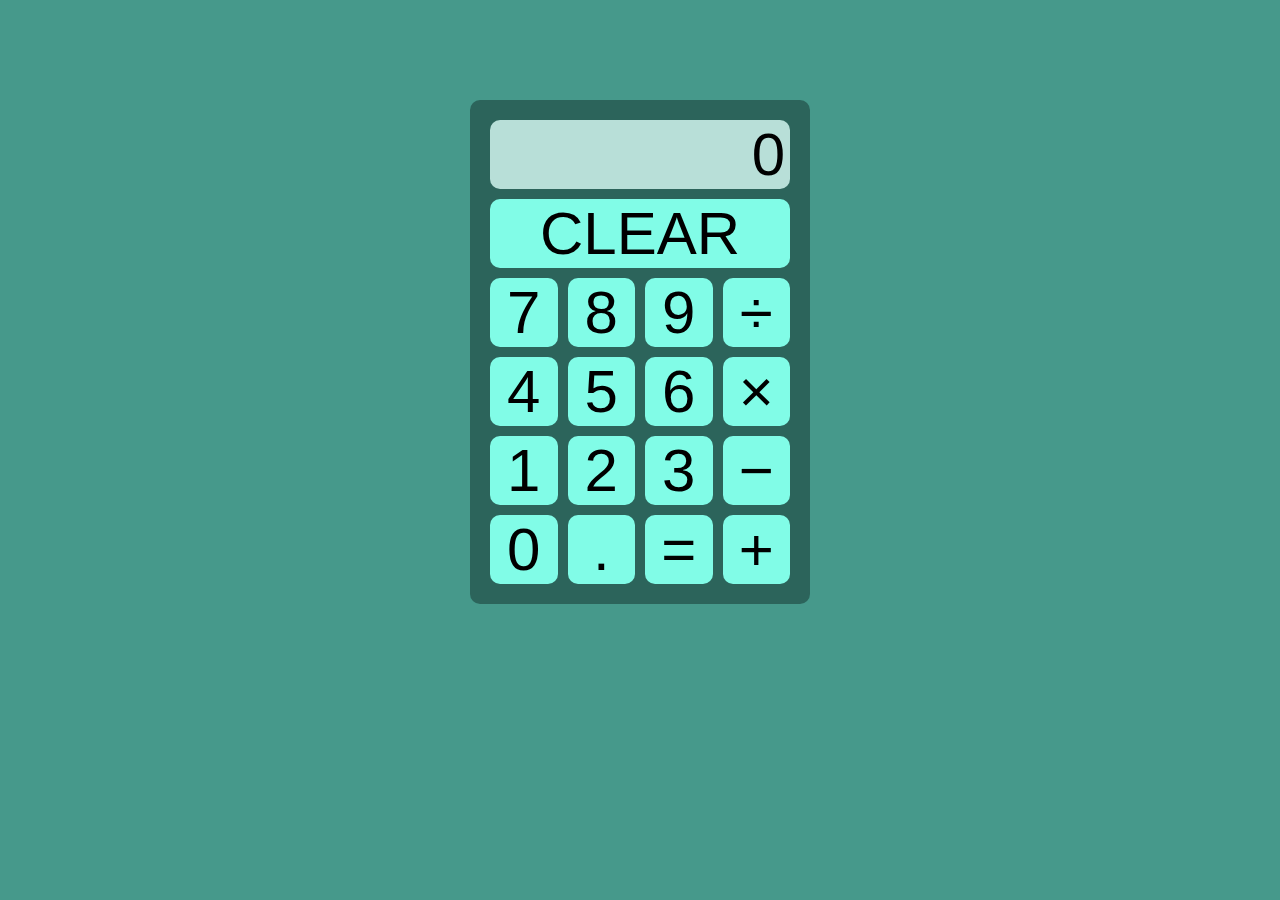
<file: calculator/index.html>
<!DOCTYPE html>
<html>
  <head>
    <title>calculator</title>
    <link rel="stylesheet" href="style.css" />
  </head>
  <body>
    <div class="container">
      <div class="row">
        <div id="screen" class="screen">0</div>
      </div>
      <div class="row">
        <div id="clear" class="clear button">CLEAR</div>
      </div>
      <div class="row">
        <div id="7" class="number button">7</div>
        <div id="8" class="number button">8</div>
        <div id="9" class="number button">9</div>
        <div id="/" class="operation button"><span>&#247;</span></div>
      </div>
      <div class="row">
        <div id="4" class="number button">4</div>
        <div id="5" class="number button">5</div>
        <div id="6" class="number button">6</div>
        <div id="*" class="operation button"><span>&#215;</span></div>
      </div>
      <div class="row">
        <div id="1" class="number button">1</div>
        <div id="2" class="number button">2</div>
        <div id="3" class="number button">3</div>
        <div id="-" class="operation button"><span>&#8722;</span></div>
      </div>
      <div class="row">
        <div id="0" class="number button">0</div>
        <div id="." class="point button">.</div>
        <div id="=" class="equals button">=</div>
        <div id="+" class="operation button"><span>&#43;</span></div>
      </div>
    </div>
    <script src="index.js"></script>
  </body>
</html>
</file>
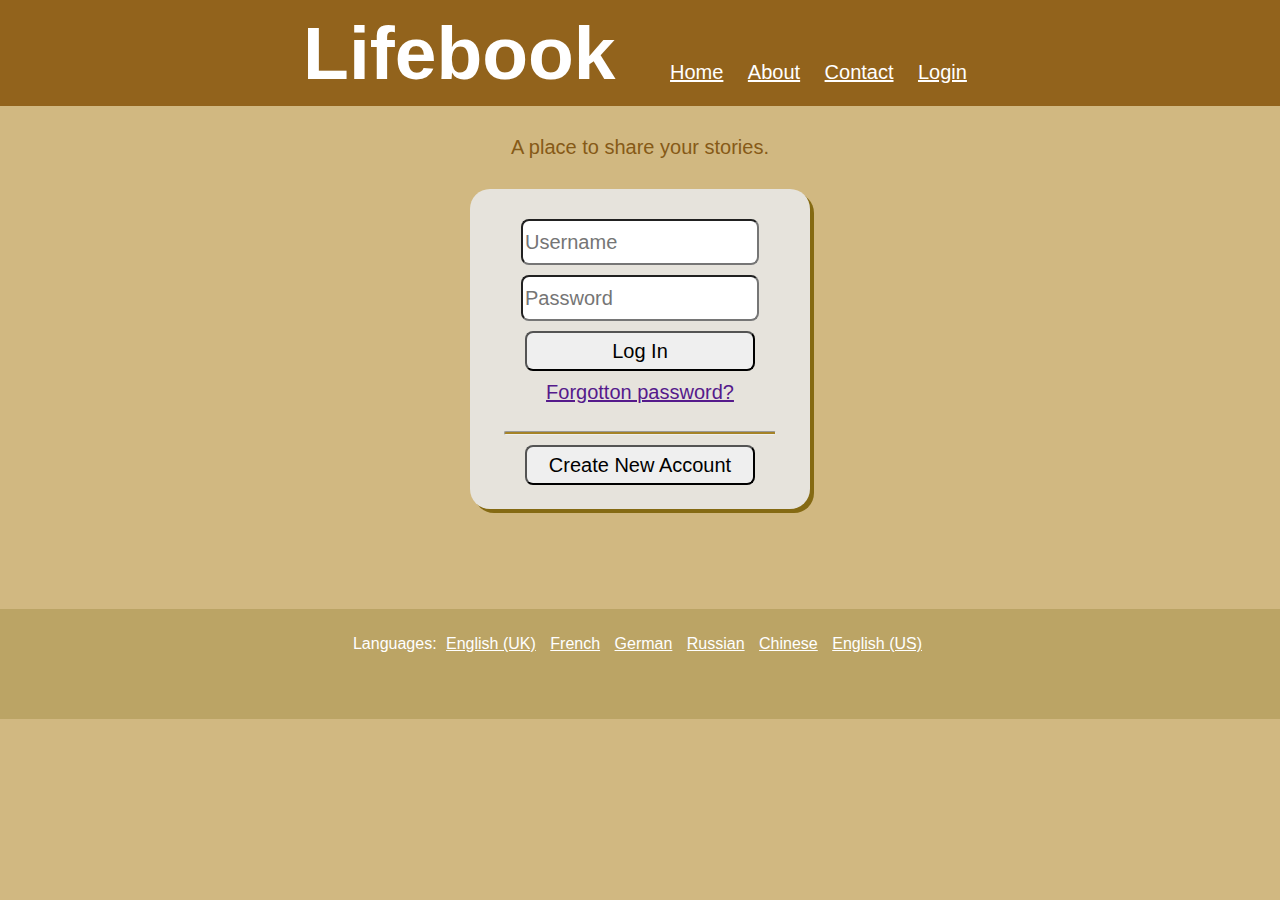
<file: Lifebook login/index.html>
<!DOCTYPE html>
<html>
  <head>
    <title>Lifebook login page</title>
    <link rel="stylesheet" href="style.css" />
  </head>
  <body>
    <header>
      <h1>Lifebook</h1>
      <nav>
        <ul>
         <li><a href="">Home</a></li>
         <li><a href="">About</a></li>
         <li><a href="">Contact</a></li>
         <li><a href="">Login</a></li>
        </ul>
      </nav>
    </header>
    <section id="slogan">
      <p>A place to share your stories.</p>
    </section>
    <main id="login">
      <input type="text" placeholder="Username" />
      <input type="password" placeholder="Password" />
      <button>Log In</button>
      <a href="">Forgotton password?</a>
      <hr />
      <button>Create New Account</button>
    </main>
    <footer>
      <p>
        Languages:
        <a href="">English (UK)</a>
        <a href="">French</a>
        <a href="">German</a>
        <a href="">Russian</a>
        <a href="">Chinese</a>
        <a href="">English (US)</a>
      </p>
    </footer>
  </body>
</html>
</file>
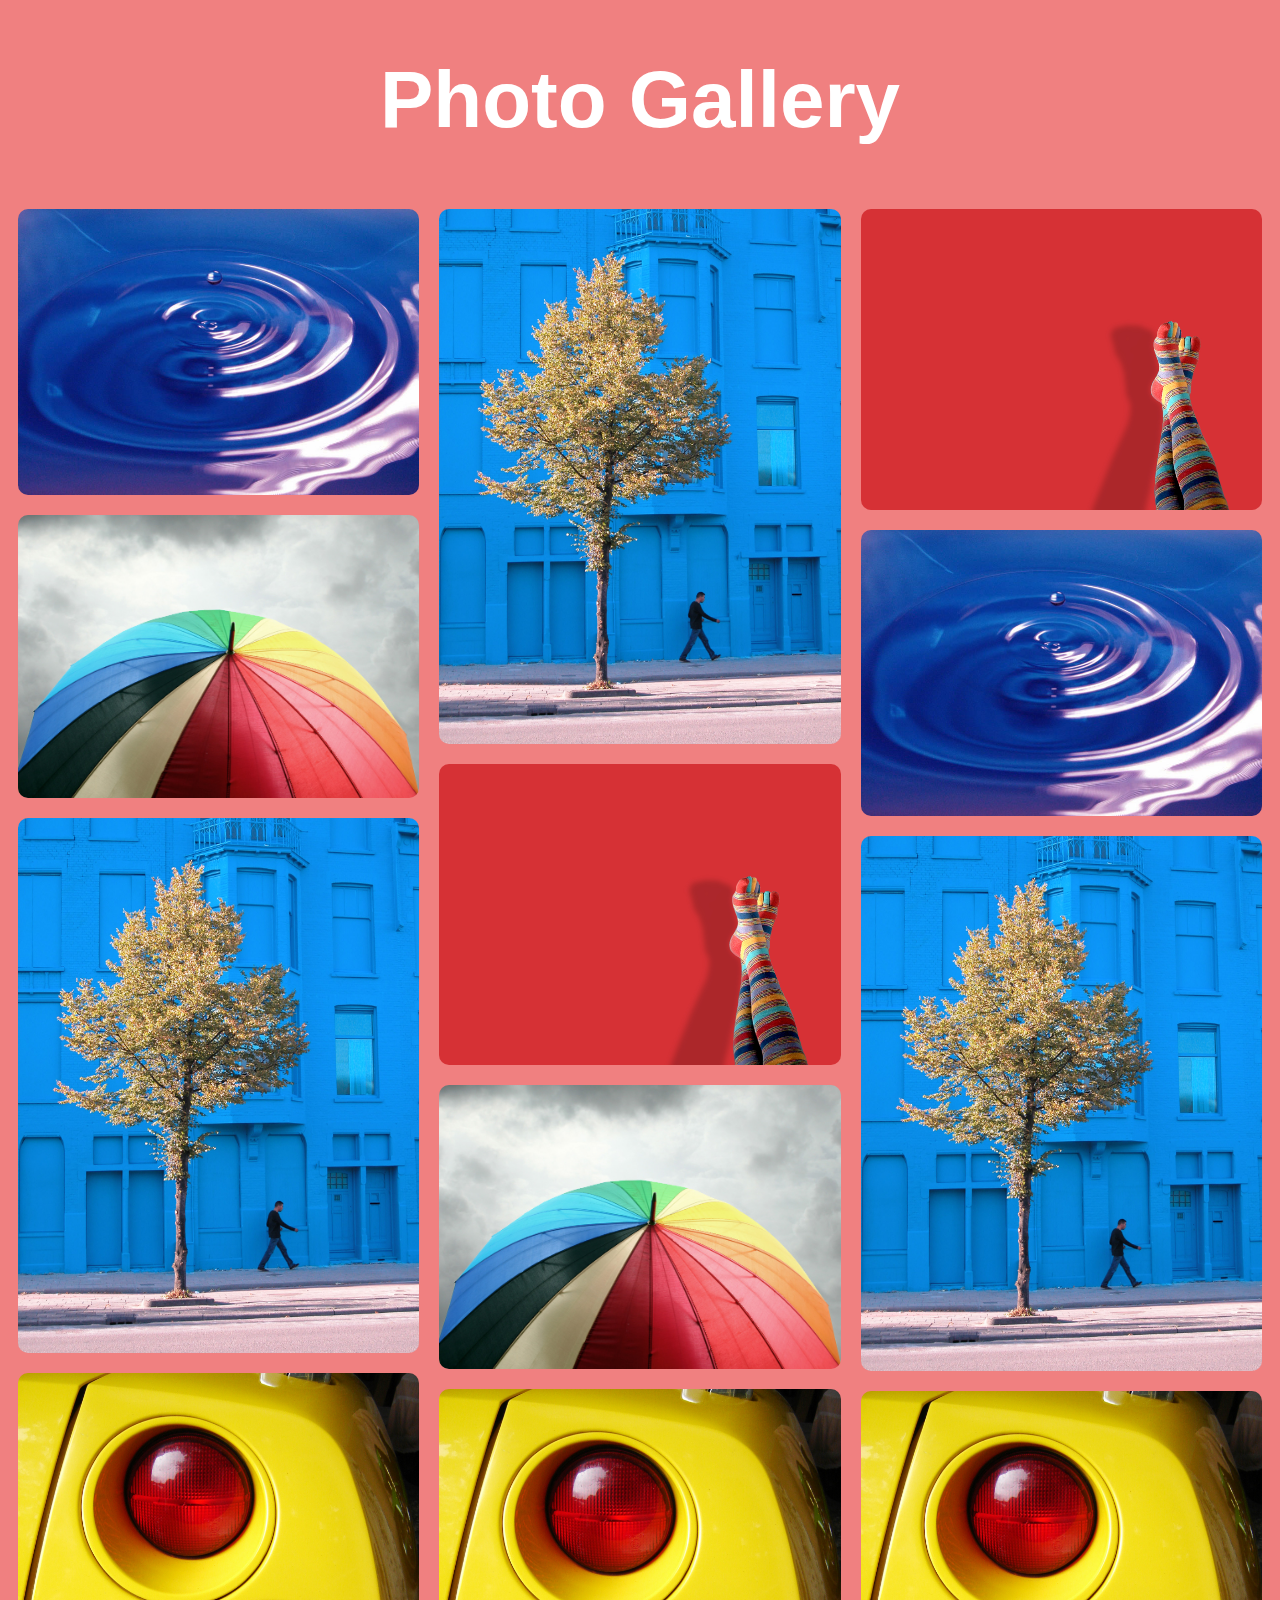
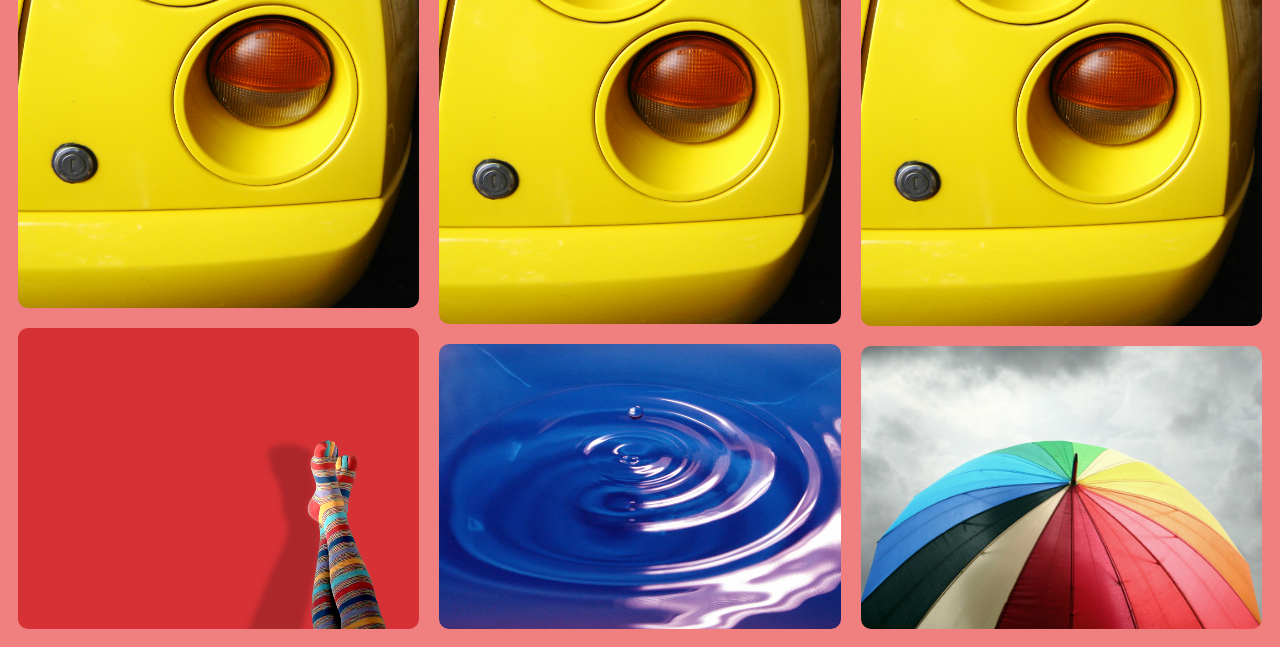
<file: photo-gallery/index.html>
<!-- images from https://www.freeimages.com/ -->
<!DOCTYPE html>
<html>
  <head>
    <link rel="stylesheet" href="style.css" />
    <meta name="viewport" content="width=device-width, initial-scale=1" />
    <title>Photo Gallery</title>
  </head>
  <body>
    <h1>Photo Gallery</h1>
    <script src="index.js"></script>
  </body>
</html>
</file>
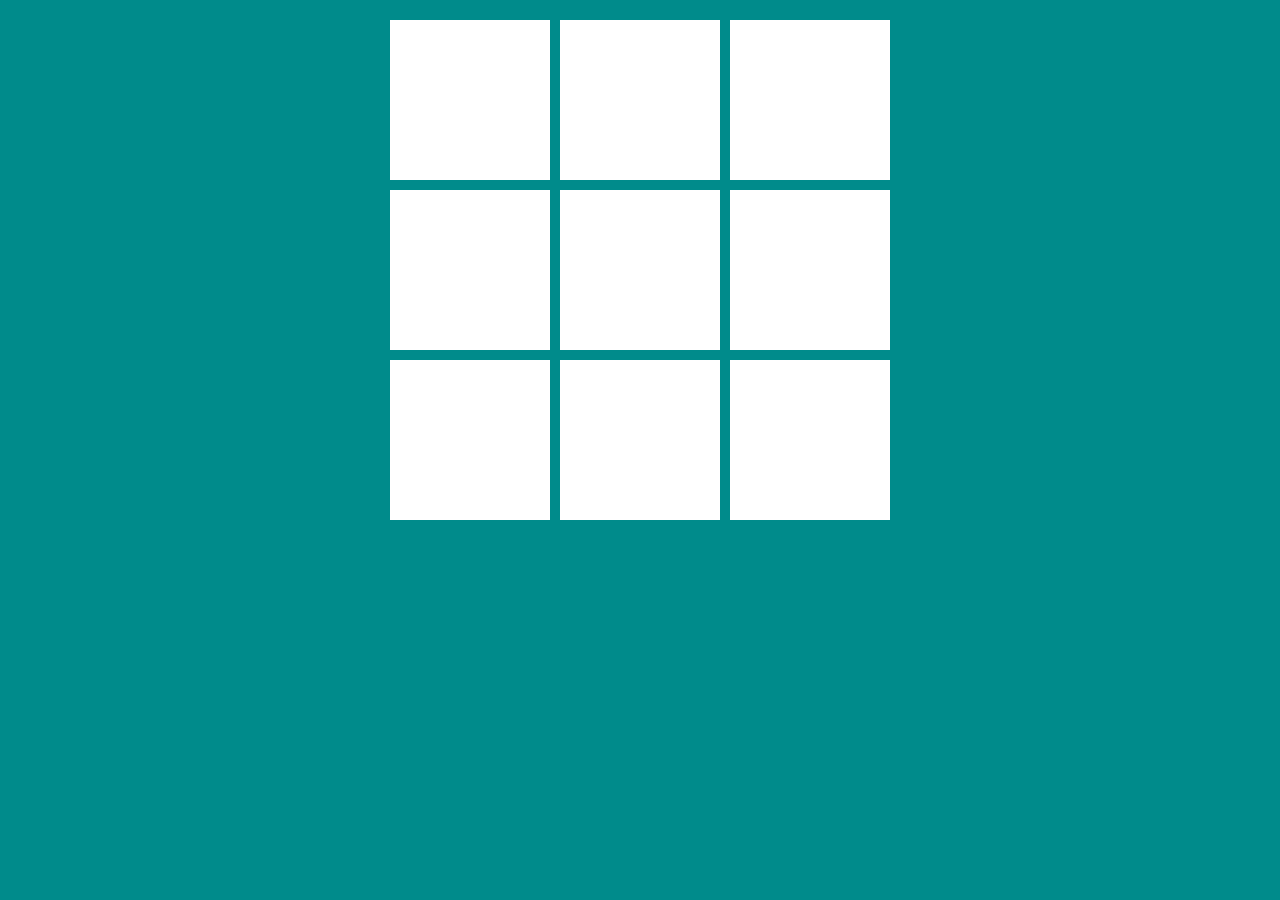
<file: tic-tac-toe/index.html>
<!DOCTYPE html>
<html lang="en">
  <head>
    <meta charset="UTF-8" />
    <meta http-equiv="X-UA-Compatible" content="IE=edge" />
    <meta name="viewport" content="width=device-width, initial-scale=1.0" />
    <title>Tic-Tac-Toe</title>
    <link rel="stylesheet" href="style.css" />
  </head>
  <body>
    <div class="grid-container">
      <div class="grid-item"><div class="ring"></div></div>
      <div class="grid-item"></div>
      <div class="grid-item"></div>
      <div class="grid-item"></div>
      <div class="grid-item"></div>
      <div class="grid-item"></div>
      <div class="grid-item"></div>
      <div class="grid-item"></div>
      <div class="grid-item"></div>
    </div>
  </body>
</html>
</file>
<file: calculator/style.css>
body {
  background-color: rgb(70, 153, 139);
  font-family: Arial, Helvetica, sans-serif;
  font-size: 60px;
}

.container {
  background-color: rgb(44, 100, 91);
  margin: 100px auto;
  width: 310px;
  border-radius: 10px;
  padding: 15px;
  display: flex;
  flex-direction: column;
}

.row {
  display: flex;
}

.row > div {
  flex-basis: 100%;
  border-radius: 10px;
  margin: 5px;
}

.screen {
  background-color: rgb(184, 223, 216);
  text-align: right;
  padding-right: 5px;
}

.button {
  background-color: rgb(129, 252, 231);
  text-align: center;
  user-select: none;
}

.button:hover {
  cursor: pointer;
  background-color: white;
}
</file>
<file: Lifebook login/style.css>
body {
  /* outline: solid white; */
  background-color: rgb(209, 184, 129);
  font-family: Arial, Helvetica, sans-serif;
  margin: 0;
}

header {
  background-color: rgb(146, 99, 28);
  margin-bottom: 20px;
}

header * {
  display: inline;
  color: white;
}

header h1 {
  height: 100px;
  font-size: 75px;
  margin: 0;
}

header nav ul li a {
  margin: 0 10px;
  font-size: 20px;
}

#slogan p {
    color: rgb(134, 90, 23);
    font-size: 20px;
}

#login {
  margin: auto;
  background-color: rgb(230, 227, 220);
  padding: 20px;
  border-radius: 20px;
  width: 300px;
  height: 280px;
  box-shadow: 4px 4px rgb(133, 106, 19);
}

#login * {
  display: block;
  border-radius: 8px;
  height: 40px;
  width: 230px;
  margin: 10px auto;
  font-size: 20px;
}

#login a {
  text-align: center;
}

#login hr {
  height: 2px;
  width: 270px;
  margin: auto;
  background-color: rgb(165, 131, 39);
}

#login button:hover {
  background-color: rgb(163, 136, 47);
  color: white;
  cursor: pointer;
}

footer {
  display: block;
  color: white;
  background-color: rgb(187, 164, 101);
  bottom: 20px;
  height: 90px;
  margin-top: 100px;
}

footer a {
  color: white;
  margin: 0 5px;
}

header,
footer,
#slogan p {
  padding: 10px 0;
  text-align: center;
}
</file>
<file: photo-gallery/style.css>
body {
  background-color: lightcoral;
  font-family: Arial, Helvetica, sans-serif;
  color: white;
}

h1 {
  font-size: 80px;
  text-align: center;
}

.container {
  display: flex;
  flex-wrap: wrap;
  max-width: 1500px;
  margin: auto;
}

.inner-container {
  display: flex;
  flex-direction: column;
  max-width: 33.333%;
}

img {
  border-radius: 10px;
  margin: 10px;
}

@media only screen and (max-width: 1100px) {
    .inner-container {
        max-width: 50%;
    }
}

@media only screen and (max-width: 675px) {
    .inner-container {
        max-width: 100%;
    }
}
</file>
<file: tic-tac-toe/style.css>
body {
  background-color: darkcyan;
  font-family: Arial, Helvetica, sans-serif;
  color: white;
}

.first-player-container {
  display: flex;
  justify-content: center;
  margin-top: 20px;
}

.first-player-container > * {
  margin: 0 10px;
  font-size: 30px;
}

.grid-container {
  display: grid;
  margin: 20px auto;
  grid-template: repeat(3, 1fr) / repeat(3, 1fr);
  gap: 10px;
  width: 500px;
  height: 500px;
}

.grid-item {
  background-color: white;
  padding: 5%;
}

.grid-item:hover,
.reset {
  cursor: pointer;
}

/* set default values for all inner grid-item elements */
.grid-item > div {
  display: flex;
  justify-content: center;
  align-items: center;
  width: 100%;
  height: 100%;
  position: relative;
}

/* make the components of rings and crosses absolutely positioned */
.grid-item > div > div {
  position: absolute;
}

.circle {
  content: "";
  width: 80%;
  height: 80%;
  border-radius: 50%;
  /* offset-x | offset-y | blur-radius | spread-radius | color */
  box-shadow: 0px 0px 0px 13px dodgerblue;
}

.cross > div {
  background-color: coral;
  width: 10%;
  height: 120%;
}

.first-line {
  transform: rotate(45deg);
}

.second-line {
  transform: rotate(-45deg);
}

.reset {
  display: block;
  margin: auto;
  width: 100px;
  height: 40px;
  font-size: 30px;
}
</file>
